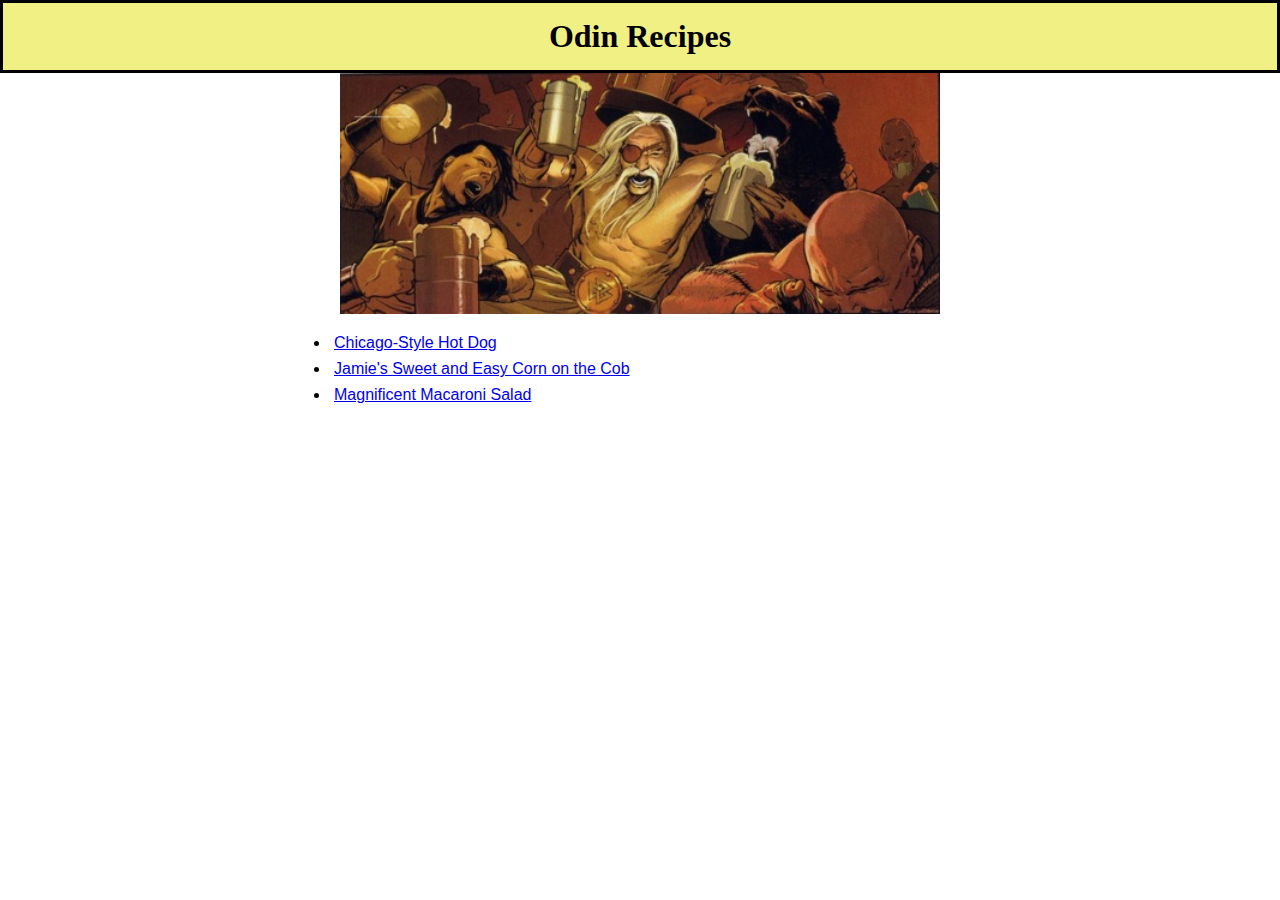
<file: index.html>
<!DOCTYPE html>
<html lang="en">
<head>
    <meta charset="UTF-8">
    <title>Document</title>
    <link rel="stylesheet" href="./style.css">
</head>
<body>
    <h1 class="headings">Odin Recipes</h1>
    <img class="image" src="./img/odin-eating.jpeg" alt="Norse god Odin drinking in a pub with a bear">
    <ul class="lists">
        <li class="text"><a href="./recipes/chicago-style-hot-dog.html">Chicago-Style Hot Dog</a></li>
        <li class="text"><a href="./recipes/corn-on-the-cob.html">Jamie's Sweet and Easy Corn on the Cob</a></li>
        <li class="text"><a href="./recipes/macaroni-salad.html">Magnificent Macaroni Salad</a>
    </ul>
</body>
</html>
</file>
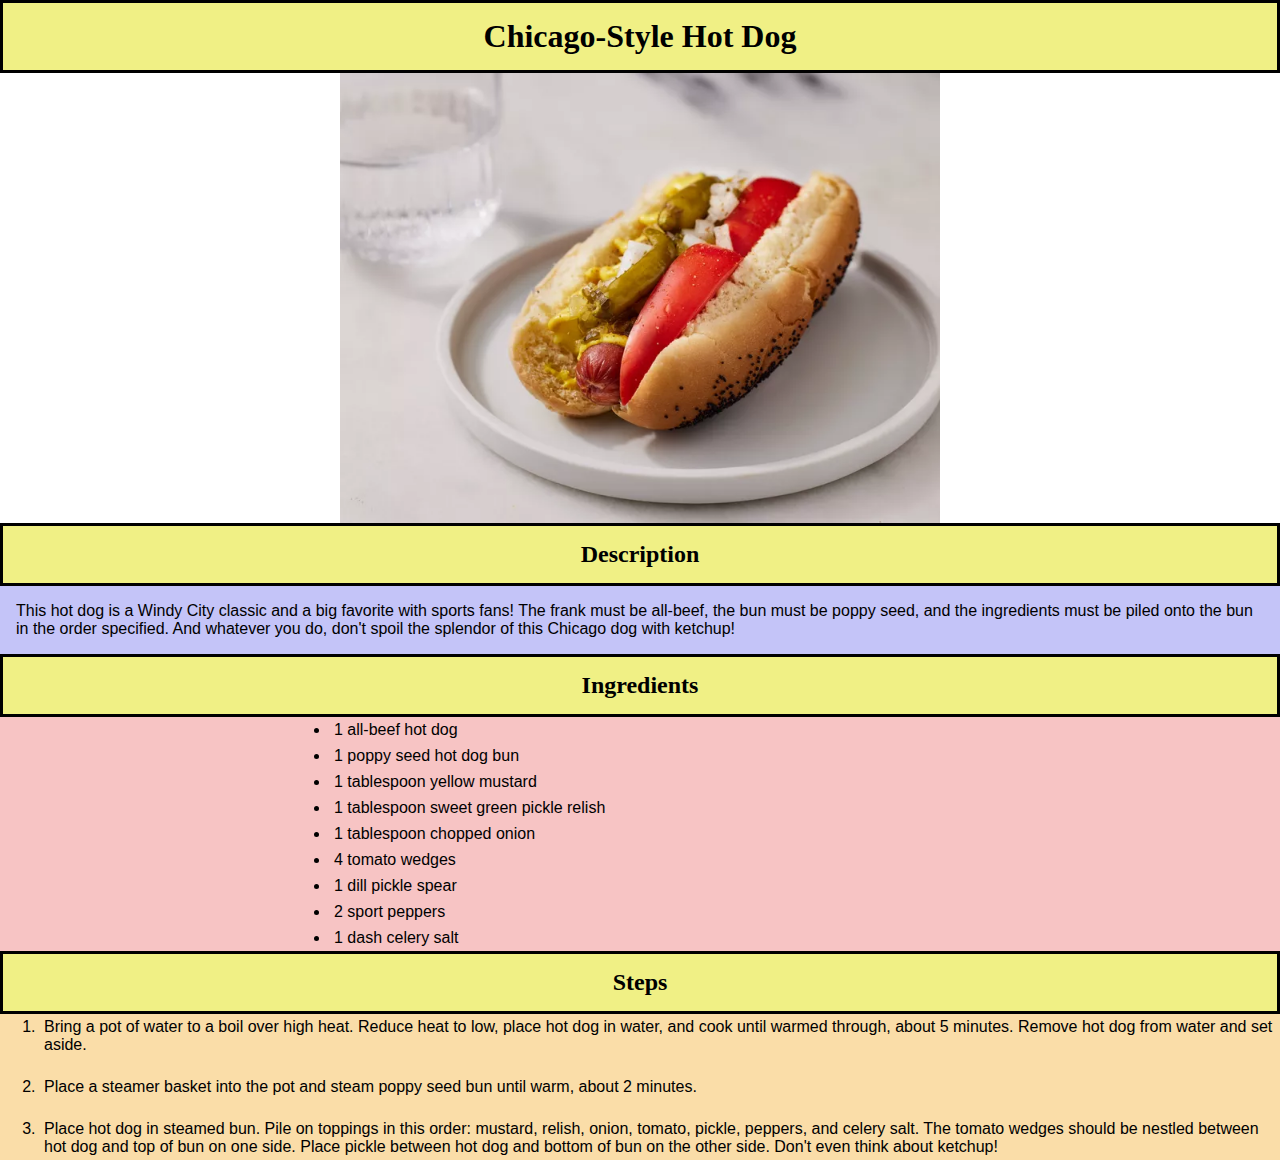
<file: recipes/chicago-style-hot-dog.html>
<!DOCTYPE html>
<html lang="en">
<head>
    <link rel="stylesheet" href="../style.css">
    <meta charset="UTF-8">
    <title>Chicago-Style Hot Dog</title>
</head>
<body>
    <h1 class="headings">Chicago-Style Hot Dog</h1>
    <img class="image" src="../img/chicago-style-hot-dog.png" alt="Hot dog with seasoned buns mustard and other ingredients">
    <h2 class="headings">Description</h2>
    <p class="description">This hot dog is a Windy City classic and a big favorite with sports fans! The frank must be all-beef, 
       the bun must be poppy seed, and the ingredients must be piled onto the bun in the order specified. 
       And whatever you do, don't spoil the splendor of this Chicago dog with ketchup!</p>
    <h2 class="headings">Ingredients</h2>
    <ul class="lists ingredients">
        <li class="text">1 all-beef hot dog</li>
        <li class="text">1 poppy seed hot dog bun</li>
        <li class="text">1 tablespoon yellow mustard</li>
        <li class="text">1 tablespoon sweet green pickle relish</li>
        <li class="text">1 tablespoon chopped onion</li>
        <li class="text">4 tomato wedges</li>
        <li class="text">1 dill pickle spear</li>
        <li class="text">2 sport peppers</li>
        <li class="text">1 dash celery salt</li>
    </ul>
    <h2 class="headings">Steps</h2>
    <ol class="steps">
        <li>
        <p class="text first">Bring a pot of water to a boil over high heat. Reduce heat to low, place hot dog in water, and cook 
            until warmed through, about 5 minutes. Remove hot dog from water and set aside.</p></li>
        <li>
        <p class="text">Place a steamer basket into the pot and steam poppy seed bun until warm, about 2 minutes.</p></li>
        <li>
        <p class="text last">Place hot dog in steamed bun. Pile on toppings in this order: mustard, relish, onion, tomato, pickle,
           peppers, and celery salt. The tomato wedges should be nestled between hot dog and top of bun on one 
           side. Place pickle between hot dog and bottom of bun on the other side. Don't even think about ketchup!</p></li>
    </ol>
</body>
</html>
</file>
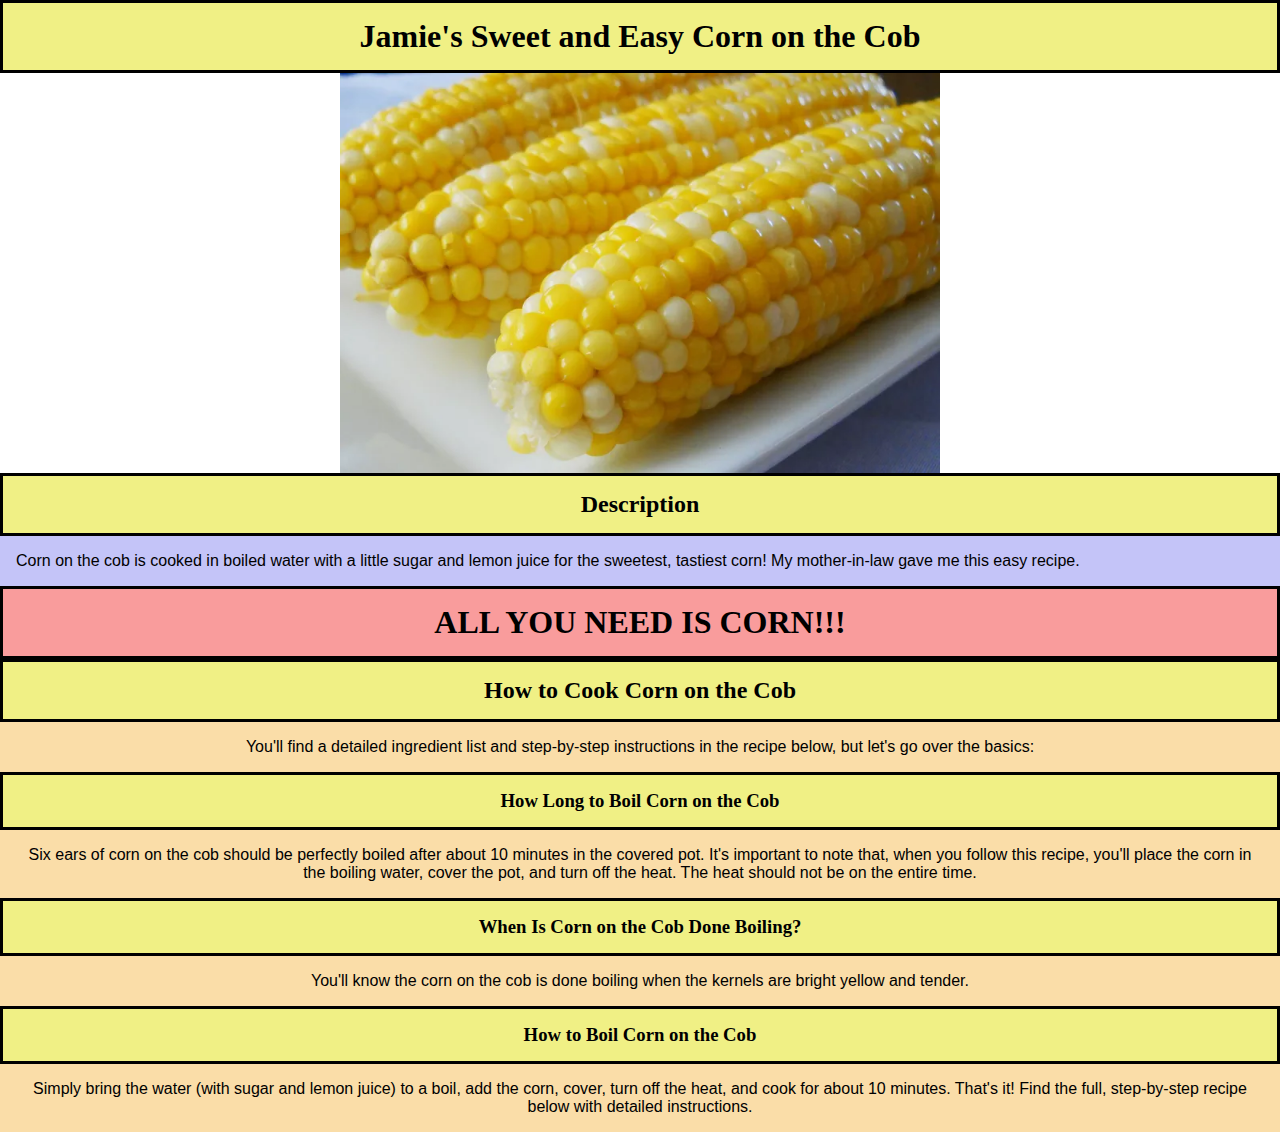
<file: recipes/corn-on-the-cob.html>
<!DOCTYPE html>
<html lang="en">
<head>
    <link rel="stylesheet" href="../style.css">
    <meta charset="UTF-8">
    <title>Jamie's Sweet and Easy Corn on the Cob</title>
</head>
<body>
    <h1 class="headings">Jamie's Sweet and Easy Corn on the Cob</h1>
    <img class="image" src="../img/corn-on-the-cob.png" alt="sweet bundle of corn">
    <h2 class="headings">Description</h2>
    <p class="description">Corn on the cob is cooked in boiled water with a little sugar 
       and lemon juice for the sweetest, tastiest corn! My mother-in-law 
       gave me this easy recipe.</p>

    <h1 class="headings alert">ALL YOU NEED IS CORN!!!</h1>

    <h2 class="headings">How to Cook Corn on the Cob</h2>
    <p class="steps text corn">You'll find a detailed ingredient list and step-by-step instructions 
        in the recipe below, but let's go over the basics:</p>

    <h3 class="headings">How Long to Boil Corn on the Cob</h3>
    <p class="steps text corn">Six ears of corn on the cob should be perfectly boiled after about 10 
        minutes in the covered pot. It's important to note that, when you follow 
        this recipe, you'll place the corn in the boiling water, cover the pot, 
        and turn off the heat. The heat should not be on the entire time. </p>
    
    <h3 class="headings">When Is Corn on the Cob Done Boiling?</h3>
    <p class="steps text corn">You'll know the corn on the cob is done boiling when the kernels are bright yellow and tender.</p>

    <h3 class="headings">How to Boil Corn on the Cob</h3>
    <p class="steps text corn">Simply bring the water (with sugar and lemon juice) to a boil, add the corn, cover, turn off 
        the heat, and cook for about 10 minutes. That's it! Find the full, step-by-step recipe below 
        with detailed instructions.</p>
</body>
</html>
</file>
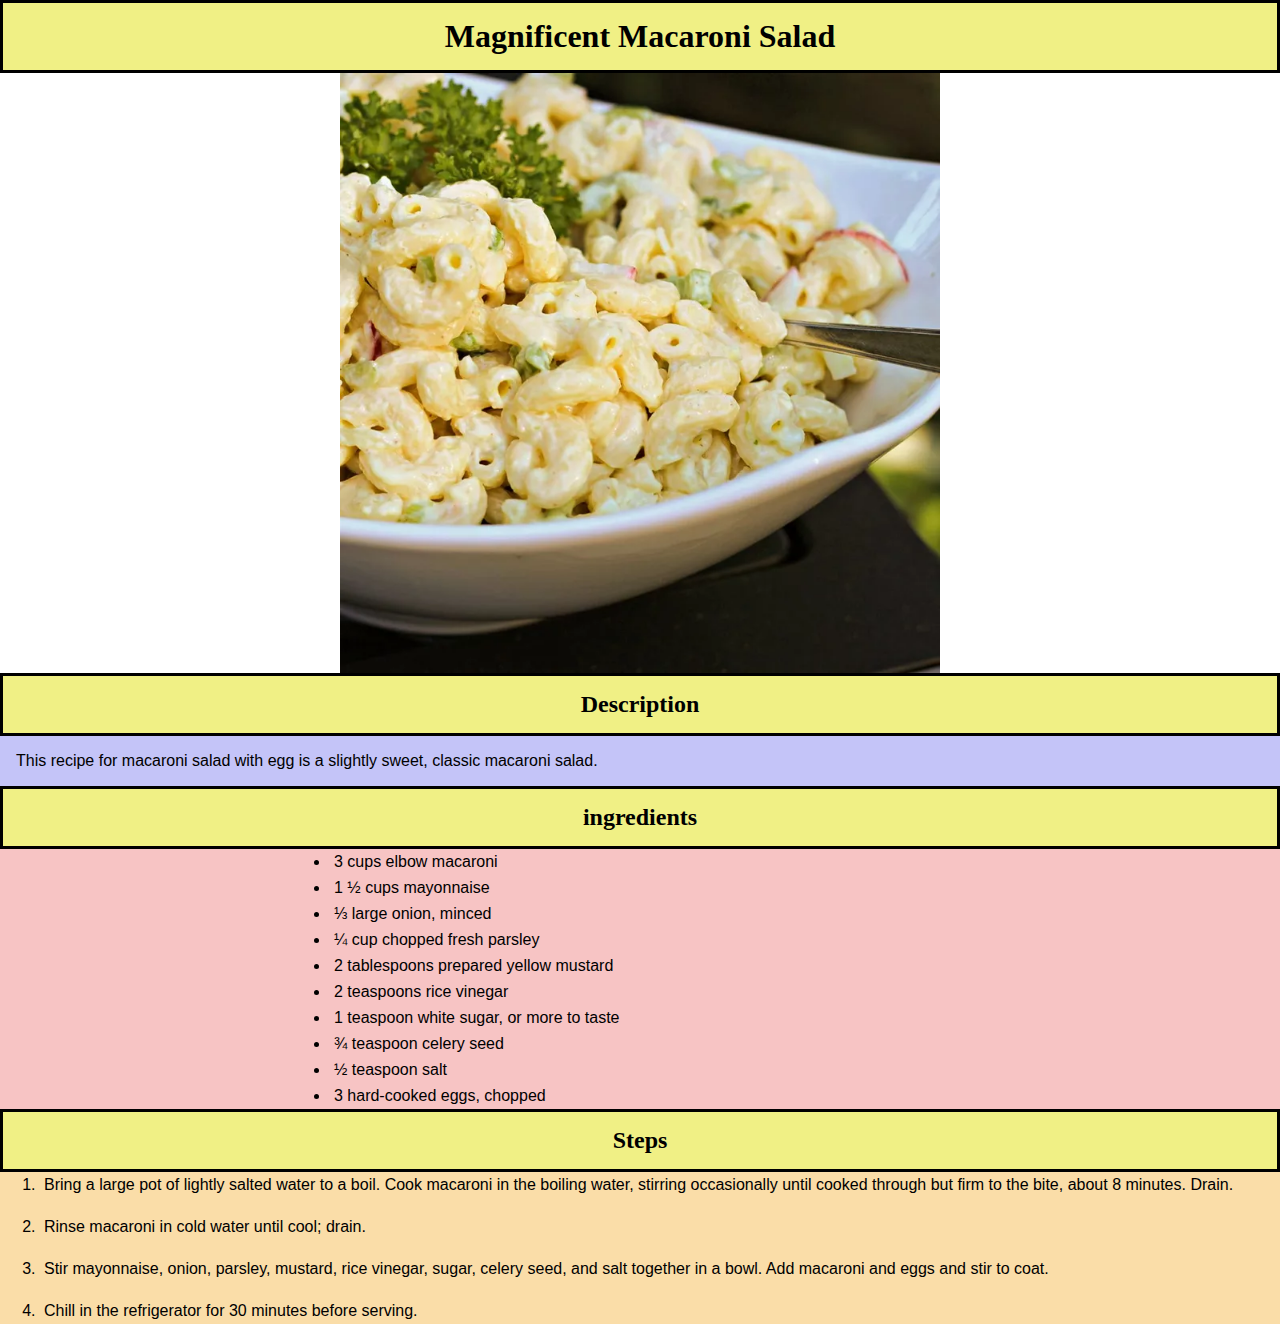
<file: recipes/macaroni-salad.html>
<!DOCTYPE html>
<html lang="en">
<head>
    <link rel="stylesheet" href="../style.css">
    <meta charset="UTF-8">
    <title>Magnificent Macaroni Salad</title>
</head>
<body>
    <h1 class="headings">Magnificent Macaroni Salad</h1>
    <img class="image" src="../img/macaroni-salad.png" alt="A macaroni salad served with a silver spoon">
    <h2 class="headings">Description</h2>
    <p class="description">This recipe for macaroni salad with egg is a slightly sweet, classic macaroni salad.</p>
    <h2 class="headings">ingredients</h2>
    <ul class="lists ingredients">
        <li class="text">3 cups elbow macaroni</li>
        <li class="text">1 ½ cups mayonnaise</li>
        <li class="text">⅓ large onion, minced</li>
        <li class="text">¼ cup chopped fresh parsley</li>
        <li class="text">2 tablespoons prepared yellow mustard</li>
        <li class="text">2 teaspoons rice vinegar</li>
        <li class="text">1 teaspoon white sugar, or more to taste</li>
        <li class="text">¾ teaspoon celery seed</li>
        <li class="text">½ teaspoon salt</li>
        <li class="text">3 hard-cooked eggs, chopped</li>
    </ul>
    <h2 class="headings">Steps</h2>
    <ol class="steps">
        <li>
        <p class="text first">Bring a large pot of lightly salted water to a boil. Cook macaroni in the boiling water, stirring occasionally until cooked through but firm to the bite, about 8 minutes. Drain.</p></li>
        <li>
        <p class="text">Rinse macaroni in cold water until cool; drain.</p></li>
        <li>
        <p class="text">Stir mayonnaise, onion, parsley, mustard, rice vinegar, sugar, celery seed, and salt together in a bowl. Add macaroni and eggs and stir to coat.</p></li>
        <li>
        <p class="text last">Chill in the refrigerator for 30 minutes before serving.</p></li>
    </ol>
</body>
</html>
</file>
<file: style.css>
body {
    margin: 0;
    font-family: Verdana, sans-serif;
}

.text {
    padding: 4px;
}

.headings.alert {
    background-color: rgb(249, 156, 156);
}

.headings {
    font-family: Georgia, serif;
    margin: 0px;
    padding: 15px;
    text-align: center;
    border: solid;
    background-color: rgb(240, 240, 133);
}

.image {
    display: block;
    margin: auto;
    height: auto;
    width: 600px;
}

.lists .text {
    margin: 0px 290px;
}

.description {
    background-color: rgb(196, 196, 248);
    margin: 0;
    padding: 16px;
}

.ingredients {
    margin: 0;
    background-color: rgb(247, 196, 196);
}

.steps {
    margin: 0;
    background-color: rgb(250, 221, 168);
}

.text.first, .text.last {
    margin: 0;
}

.text.corn {
    padding: 16px;
    text-align: center;
}
</file>
